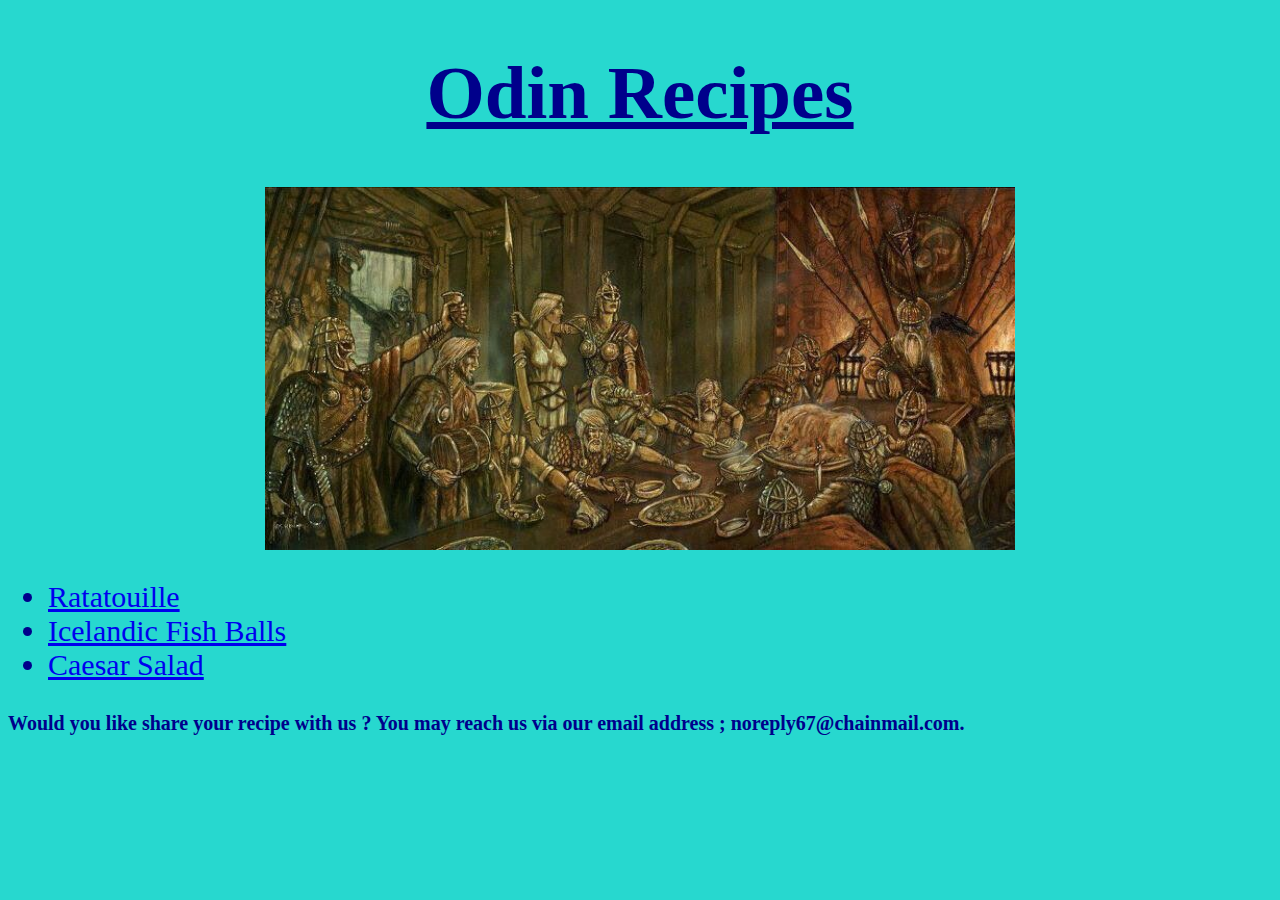
<file: index.html>
<!DOCTYPE html>

<html lang="en">
<head>
    <meta charset="utf-8">
    <title>Recipes</title>
    <link rel="stylesheet" href="css/style.css">
</head>


<body>
    <h1 class="header">Odin Recipes</h1>
    
    <img class="odin" src="img/feast.jpg" alt="A feast in Valhalla">
    
    <ul class="unordered">
        <li><a href="ratatouille.html">Ratatouille</a></li>
        <li><a href="icelandic-fish-balls.html">Icelandic Fish Balls</a></li>
        <li><a href="caesar-salad.html">Caesar Salad</a></li>
    </ul>
    <p class="para">Would you like share your recipe with us ? You may reach us via our email address ; noreply67@chainmail.com. </p>

</body>

</html>
</file>
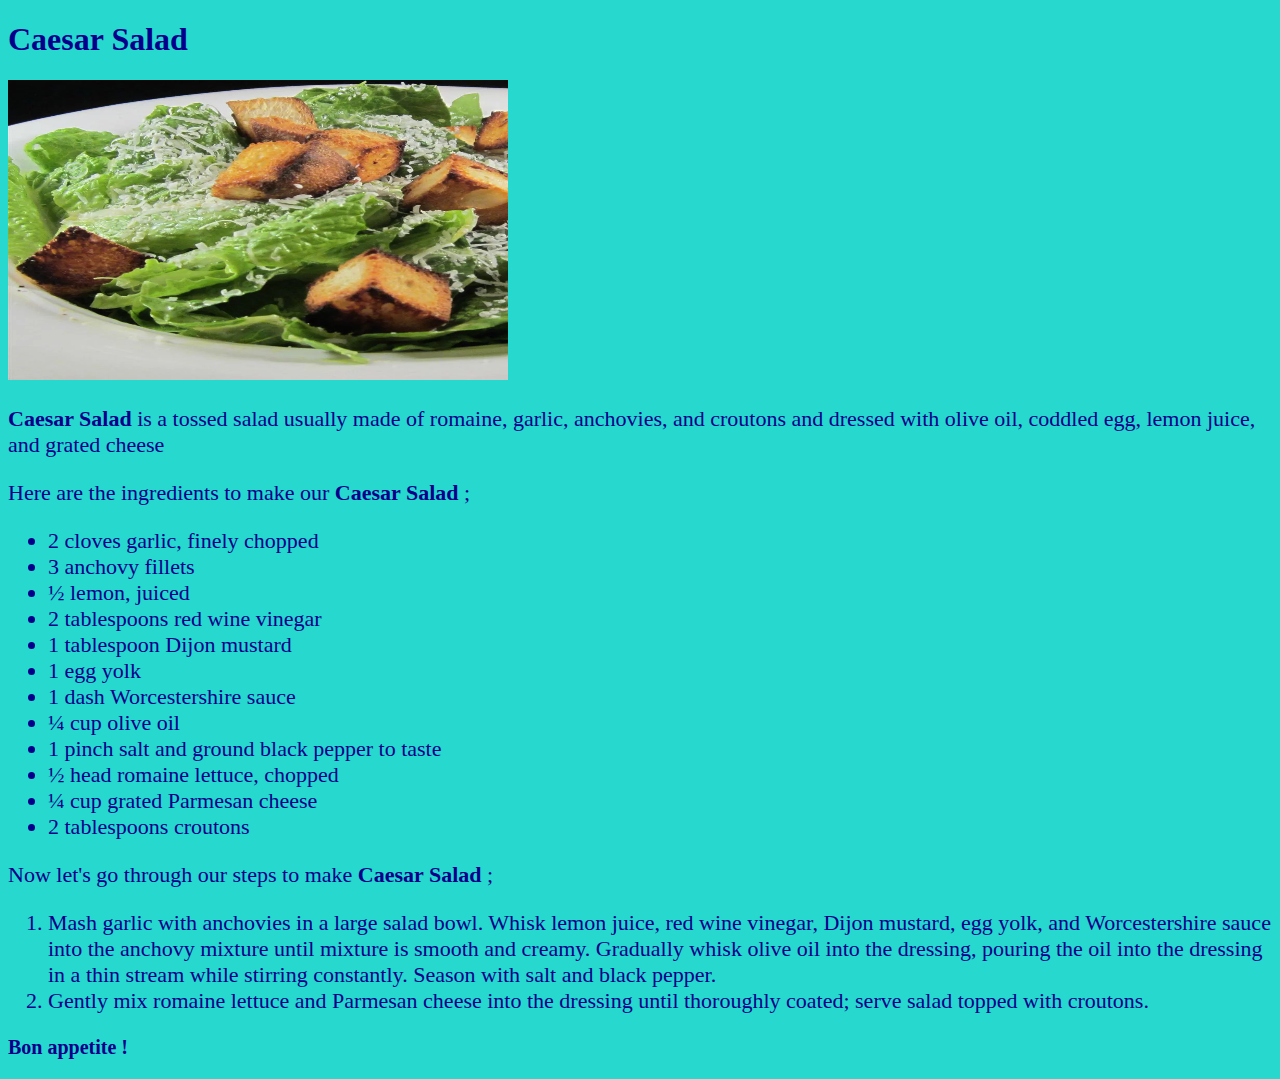
<file: caesar-salad.html>
<!DOCTYPE html>

<html lang="en">

<head>
    <meta charset="utf-8">
    <title>Caesar Salad</title>
    <link rel="stylesheet" href="css/style.css">
</head>

<body>
    <h1>Caesar Salad</h1>
    
    <img class="picthree" src="img/caesar-salad.jpg" alt="A tasty salad with cheese on it">

    <p class="listo"><strong>Caesar Salad</strong> is a tossed salad usually made of romaine, garlic, anchovies, and croutons and dressed with olive oil, coddled egg, lemon juice, and grated cheese</p>
    <p class="listo">Here are the ingredients to make our <strong>Caesar Salad</strong> ;</p>

    <ul class="listo">
        <li>2 cloves garlic, finely chopped</li>
        <li>3 anchovy fillets</li>
        <li>½ lemon, juiced</li>
        <li>2 tablespoons red wine vinegar</li>
        <li>1 tablespoon Dijon mustard</li>
        <li>1 egg yolk</li>
        <li>1 dash Worcestershire sauce</li>
        <li>¼ cup olive oil</li>
        <li>1 pinch salt and ground black pepper to taste</li>
        <li>½ head romaine lettuce, chopped</li>
        <li>¼ cup grated Parmesan cheese</li>
        <li>2 tablespoons croutons</li>
    </ul>

    <p class="listo">Now let's go through our steps to make <strong>Caesar Salad</strong> ;</p>

    <ol class="listo">
        <li>Mash garlic with anchovies in a large salad bowl. Whisk lemon juice, red wine vinegar, Dijon mustard, egg yolk, and Worcestershire sauce into the anchovy mixture until mixture is smooth and creamy. Gradually whisk olive oil into the dressing, pouring the oil into the dressing in a thin stream while stirring constantly. Season with salt and black pepper.</li>
        <li>Gently mix romaine lettuce and Parmesan cheese into the dressing until thoroughly coated; serve salad topped with croutons.</li>

    </ol>

    <p class="rata">Bon appetite !</p>


</body>

</html>
</file>
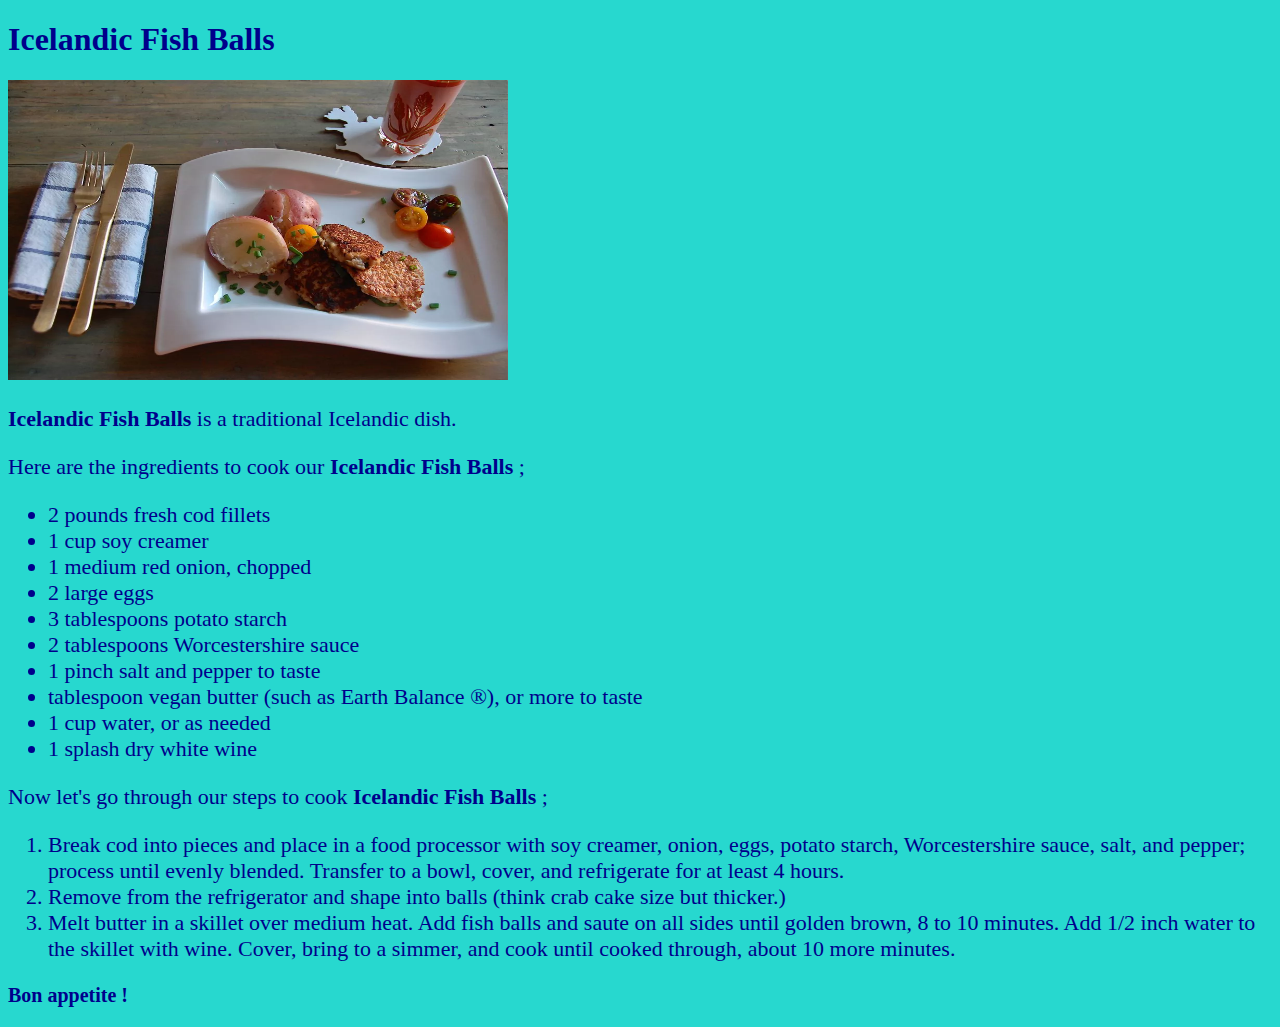
<file: icelandic-fish-balls.html>
<!DOCTYPE html>

<html lang="en">

<head>
    <meta charset="utf-8">
    <title>Icelandic Fish Balls</title>
    <link rel="stylesheet" href="css/style.css">
</head>

<body>
    <h1>Icelandic Fish Balls</h1>

    <img class="pictwo" src="img/icelandic-fish-balls.jpg" alt="A tasty fish ball">

    <p class="listo"><strong>Icelandic Fish Balls</strong> is a traditional Icelandic dish.</p>
    <p class="listo">Here are the ingredients to cook our <strong>Icelandic Fish Balls</strong> ;</p>

    <ul class="listo">
        <li>2 pounds fresh cod fillets</li>
        <li>1 cup soy creamer</li>
        <li>1 medium red onion, chopped</li>
        <li>2 large eggs</li>
        <li>3 tablespoons potato starch</li>
        <li>2 tablespoons Worcestershire sauce</li>
        <li>1 pinch salt and pepper to taste</li>
        <li>tablespoon vegan butter (such as Earth Balance ®), or more to taste</li>
        <li>1 cup water, or as needed</li>
        <li>1 splash dry white wine</li>

    </ul>

<p class="listo">Now let's go through our steps to cook <strong>Icelandic Fish Balls</strong> ;</p>

<ol class="listo">
    <li>Break cod into pieces and place in a food processor with soy creamer, onion, eggs, potato starch, Worcestershire sauce, salt, and pepper; process until evenly blended. Transfer to a bowl, cover, and refrigerate for at least 4 hours.</li>
    <li>Remove from the refrigerator and shape into balls (think crab cake size but thicker.)</li>
    <li>Melt butter in a skillet over medium heat. Add fish balls and saute on all sides until golden brown, 8 to 10 minutes. Add 1/2 inch water to the skillet with wine. Cover, bring to a simmer, and cook until cooked through, about 10 more minutes.</li>
</ol>

<p class="rata">Bon appetite !</p>


</body>

</html>
</file>
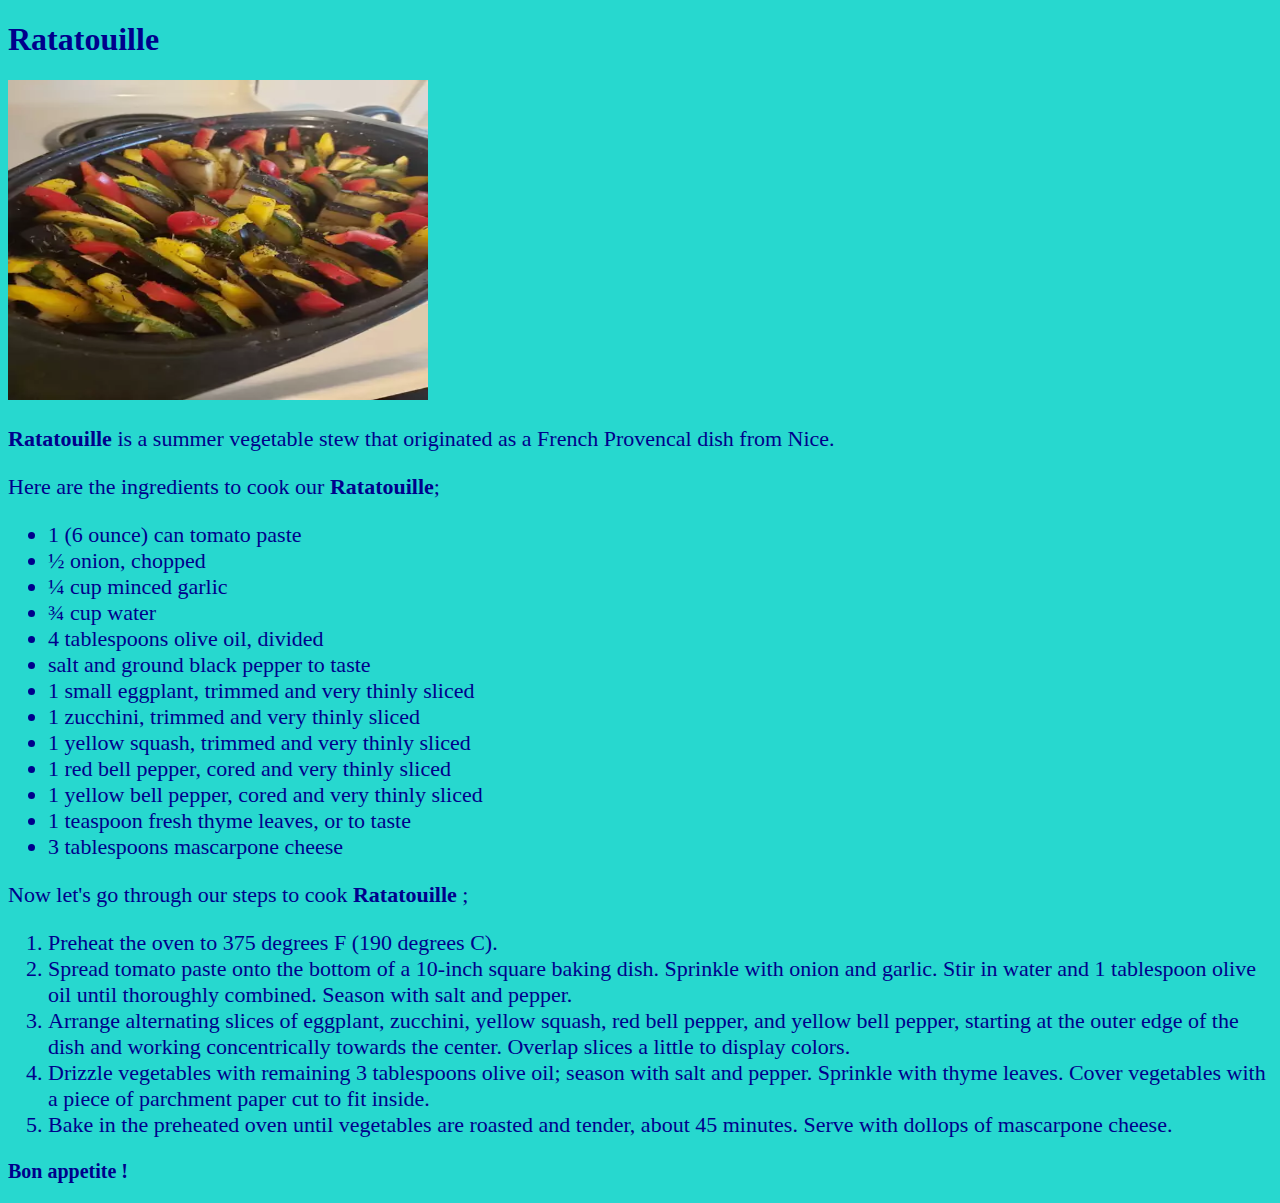
<file: ratatouille.html>
<!DOCTYPE html>

<html lang="en">

<head>
    <meta charset="utf-8">
    <title>Ratatouille</title>
    <link rel="stylesheet" href="css/style.css">
</head>

<body>
    <h1>Ratatouille</h1>
    
    <img class="picone" src="img/ratatouille.jpg" alt="A nice vegetable stew">
    

    <p class="listo"><strong>Ratatouille</strong> is a summer vegetable stew that originated as a French Provencal dish from Nice.</p>
    <p class="listo">Here are the ingredients to cook our <strong>Ratatouille</strong>;</p>

    <ul class="listo">
        <li>1 (6 ounce) can tomato paste</li>
        <li>½ onion, chopped</li>
        <li>¼ cup minced garlic</li>
        <li>¾ cup water</li>
        <li>4 tablespoons olive oil, divided</li>
        <li>salt and ground black pepper to taste</li>
        <li>1 small eggplant, trimmed and very thinly sliced</li>
        <li>1 zucchini, trimmed and very thinly sliced</li>
        <li>1 yellow squash, trimmed and very thinly sliced</li>
        <li>1 red bell pepper, cored and very thinly sliced</li>
        <li>1 yellow bell pepper, cored and very thinly sliced</li>
        <li>1 teaspoon fresh thyme leaves, or to taste</li>
        <li>3 tablespoons mascarpone cheese</li>

    </ul>

    <p class="listo">Now let's go through our steps to cook <strong>Ratatouille</strong> ;</p>

    <ol class="listo">
        <li>Preheat the oven to 375 degrees F (190 degrees C).</li>
        <li>Spread tomato paste onto the bottom of a 10-inch square baking dish. Sprinkle with onion and garlic. Stir in water and 1 tablespoon olive oil until thoroughly combined. Season with salt and pepper.</li>
        <li>Arrange alternating slices of eggplant, zucchini, yellow squash, red bell pepper, and yellow bell pepper, starting at the outer edge of the dish and working concentrically towards the center. Overlap slices a little to display colors.</li>
        <li>Drizzle vegetables with remaining 3 tablespoons olive oil; season with salt and pepper. Sprinkle with thyme leaves. Cover vegetables with a piece of parchment paper cut to fit inside.</li>
        <li>Bake in the preheated oven until vegetables are roasted and tender, about 45 minutes. Serve with dollops of mascarpone cheese.</li>

    </ol>

    <p class="rata">Bon appetite !</p> 

</body>

</html>
</file>
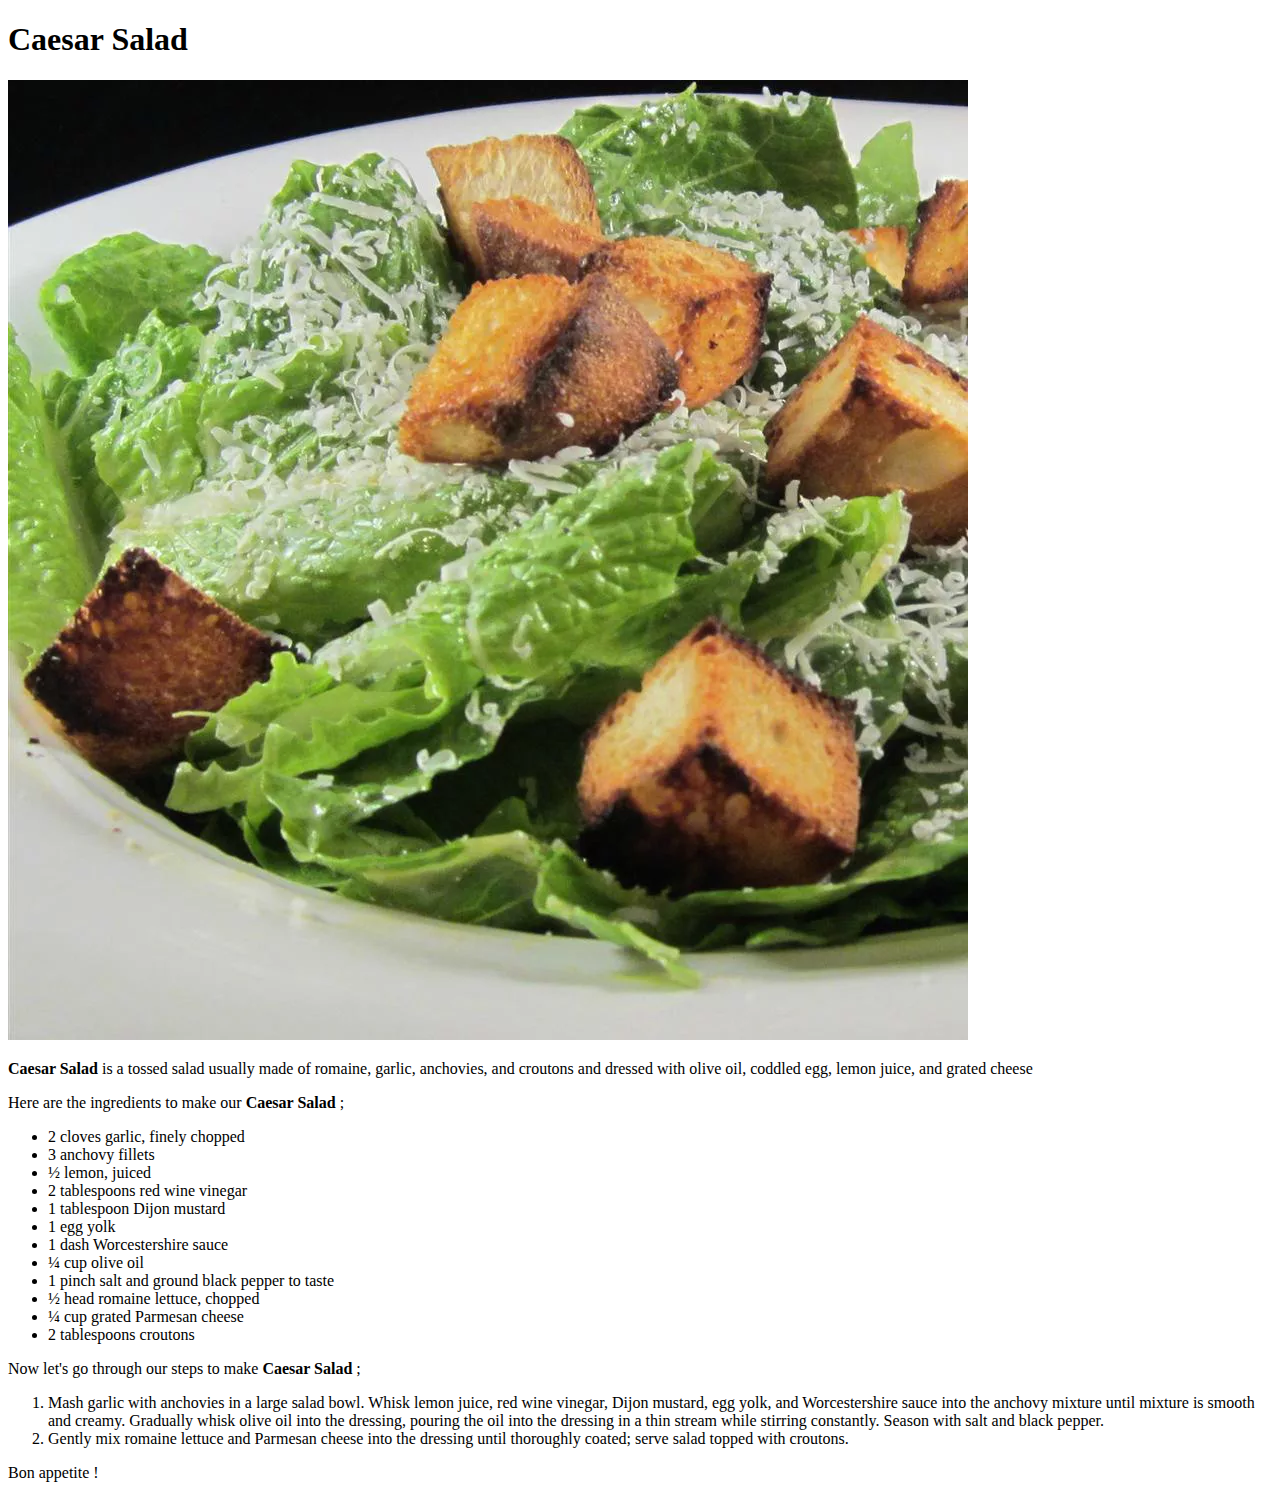
<file: recipes/caesar-salad.html>
<!DOCTYPE html>

<html lang="en">

<head>
    <meta charset="utf-8">
    <title>Caesar Salad</title>
</head>

<body>
    <h1>Caesar Salad</h1>
    
    <img src="img/caesar-salad.jpg" alt="A tasty salad with cheese on it">

    <p><strong>Caesar Salad</strong> is a tossed salad usually made of romaine, garlic, anchovies, and croutons and dressed with olive oil, coddled egg, lemon juice, and grated cheese</p>
    <p>Here are the ingredients to make our <strong>Caesar Salad</strong> ;</p>

    <ul>
        <li>2 cloves garlic, finely chopped</li>
        <li>3 anchovy fillets</li>
        <li>½ lemon, juiced</li>
        <li>2 tablespoons red wine vinegar</li>
        <li>1 tablespoon Dijon mustard</li>
        <li>1 egg yolk</li>
        <li>1 dash Worcestershire sauce</li>
        <li>¼ cup olive oil</li>
        <li>1 pinch salt and ground black pepper to taste</li>
        <li>½ head romaine lettuce, chopped</li>
        <li>¼ cup grated Parmesan cheese</li>
        <li>2 tablespoons croutons</li>
    </ul>

    <p>Now let's go through our steps to make <strong>Caesar Salad</strong> ;</p>

    <ol>
        <li>Mash garlic with anchovies in a large salad bowl. Whisk lemon juice, red wine vinegar, Dijon mustard, egg yolk, and Worcestershire sauce into the anchovy mixture until mixture is smooth and creamy. Gradually whisk olive oil into the dressing, pouring the oil into the dressing in a thin stream while stirring constantly. Season with salt and black pepper.</li>
        <li>Gently mix romaine lettuce and Parmesan cheese into the dressing until thoroughly coated; serve salad topped with croutons.</li>

    </ol>

    <p>Bon appetite !</p>


</body>

</html>
</file>
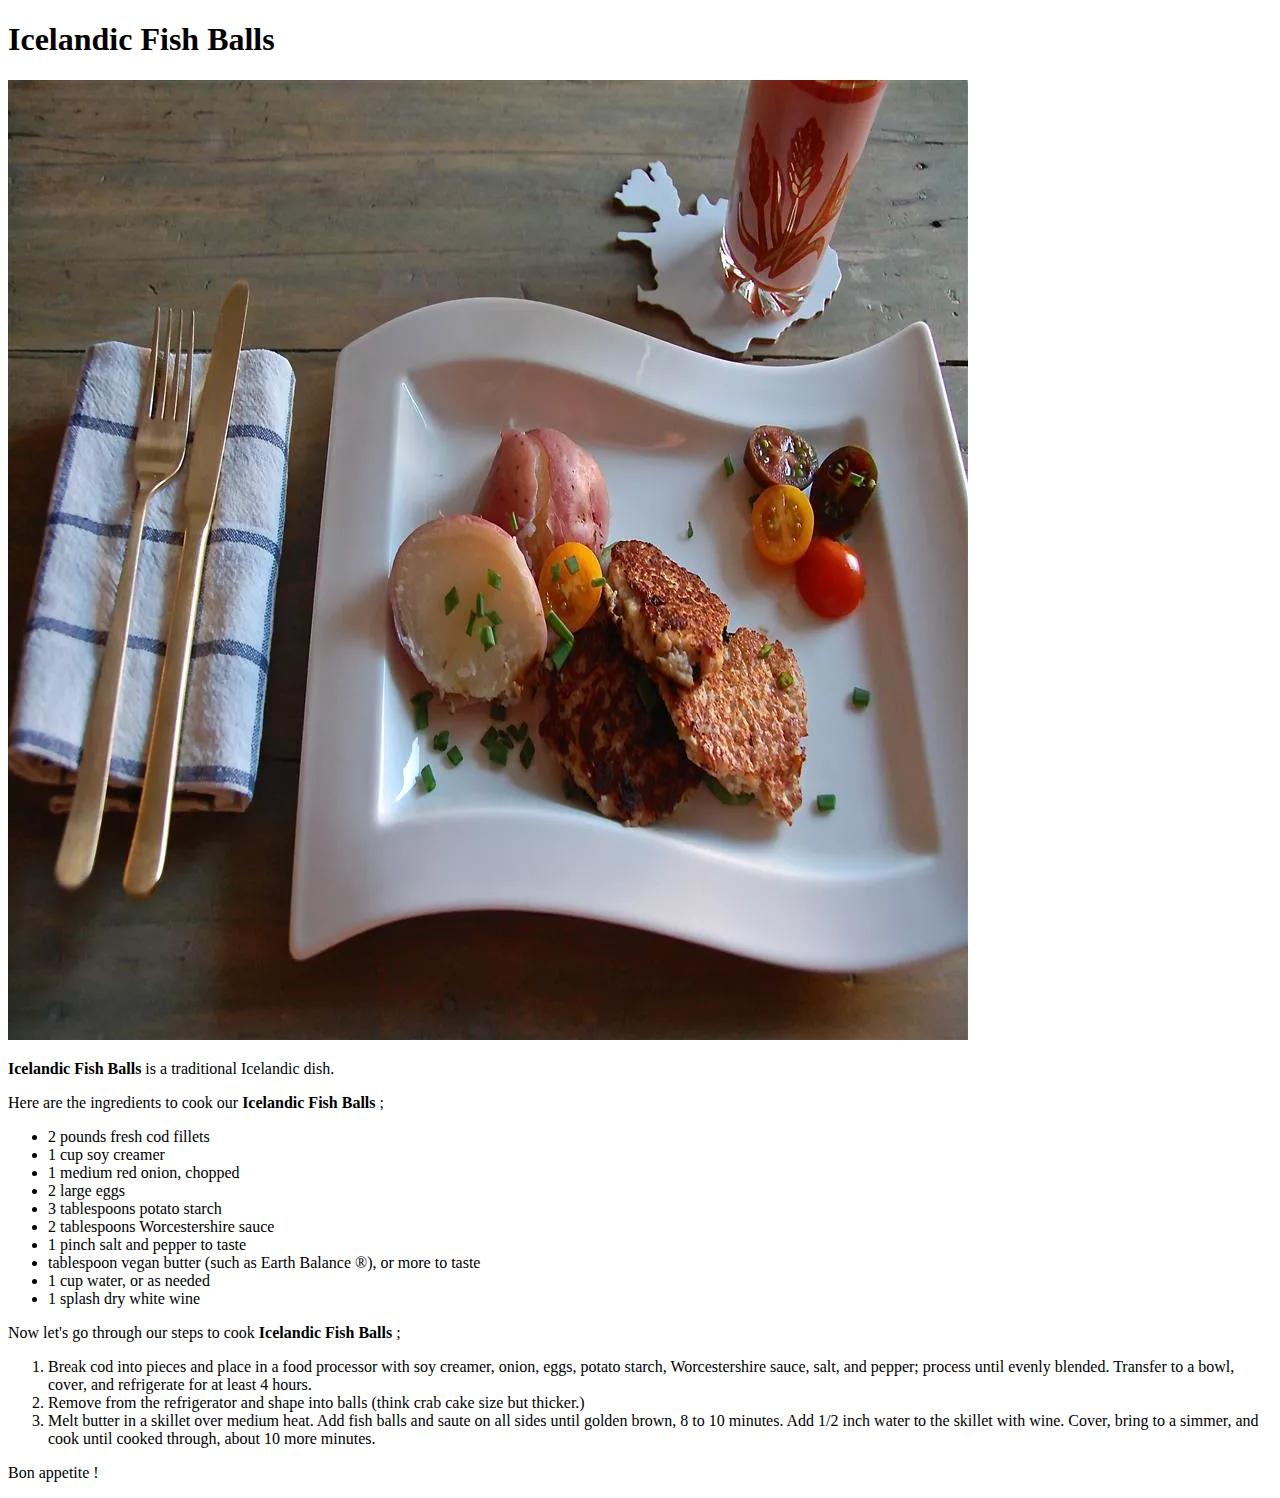
<file: recipes/icelandic-fish-balls.html>
<!DOCTYPE html>

<html lang="en">

<head>
    <meta charset="utf-8">
    <title>Icelandic Fish Balls</title>
</head>

<body>
    <h1>Icelandic Fish Balls</h1>

    <img src="img/icelandic-fish-balls.jpg" alt="A tasty fish ball">

    <p><strong>Icelandic Fish Balls</strong> is a traditional Icelandic dish.</p>
    <p>Here are the ingredients to cook our <strong>Icelandic Fish Balls</strong> ;</p>

    <ul>
        <li>2 pounds fresh cod fillets</li>
        <li>1 cup soy creamer</li>
        <li>1 medium red onion, chopped</li>
        <li>2 large eggs</li>
        <li>3 tablespoons potato starch</li>
        <li>2 tablespoons Worcestershire sauce</li>
        <li>1 pinch salt and pepper to taste</li>
        <li>tablespoon vegan butter (such as Earth Balance ®), or more to taste</li>
        <li>1 cup water, or as needed</li>
        <li>1 splash dry white wine</li>

    </ul>

<p>Now let's go through our steps to cook <strong>Icelandic Fish Balls</strong> ;</p>

<ol>
    <li>Break cod into pieces and place in a food processor with soy creamer, onion, eggs, potato starch, Worcestershire sauce, salt, and pepper; process until evenly blended. Transfer to a bowl, cover, and refrigerate for at least 4 hours.</li>
    <li>Remove from the refrigerator and shape into balls (think crab cake size but thicker.)</li>
    <li>Melt butter in a skillet over medium heat. Add fish balls and saute on all sides until golden brown, 8 to 10 minutes. Add 1/2 inch water to the skillet with wine. Cover, bring to a simmer, and cook until cooked through, about 10 more minutes.</li>
</ol>

<p>Bon appetite !</p>


</body>

</html>
</file>
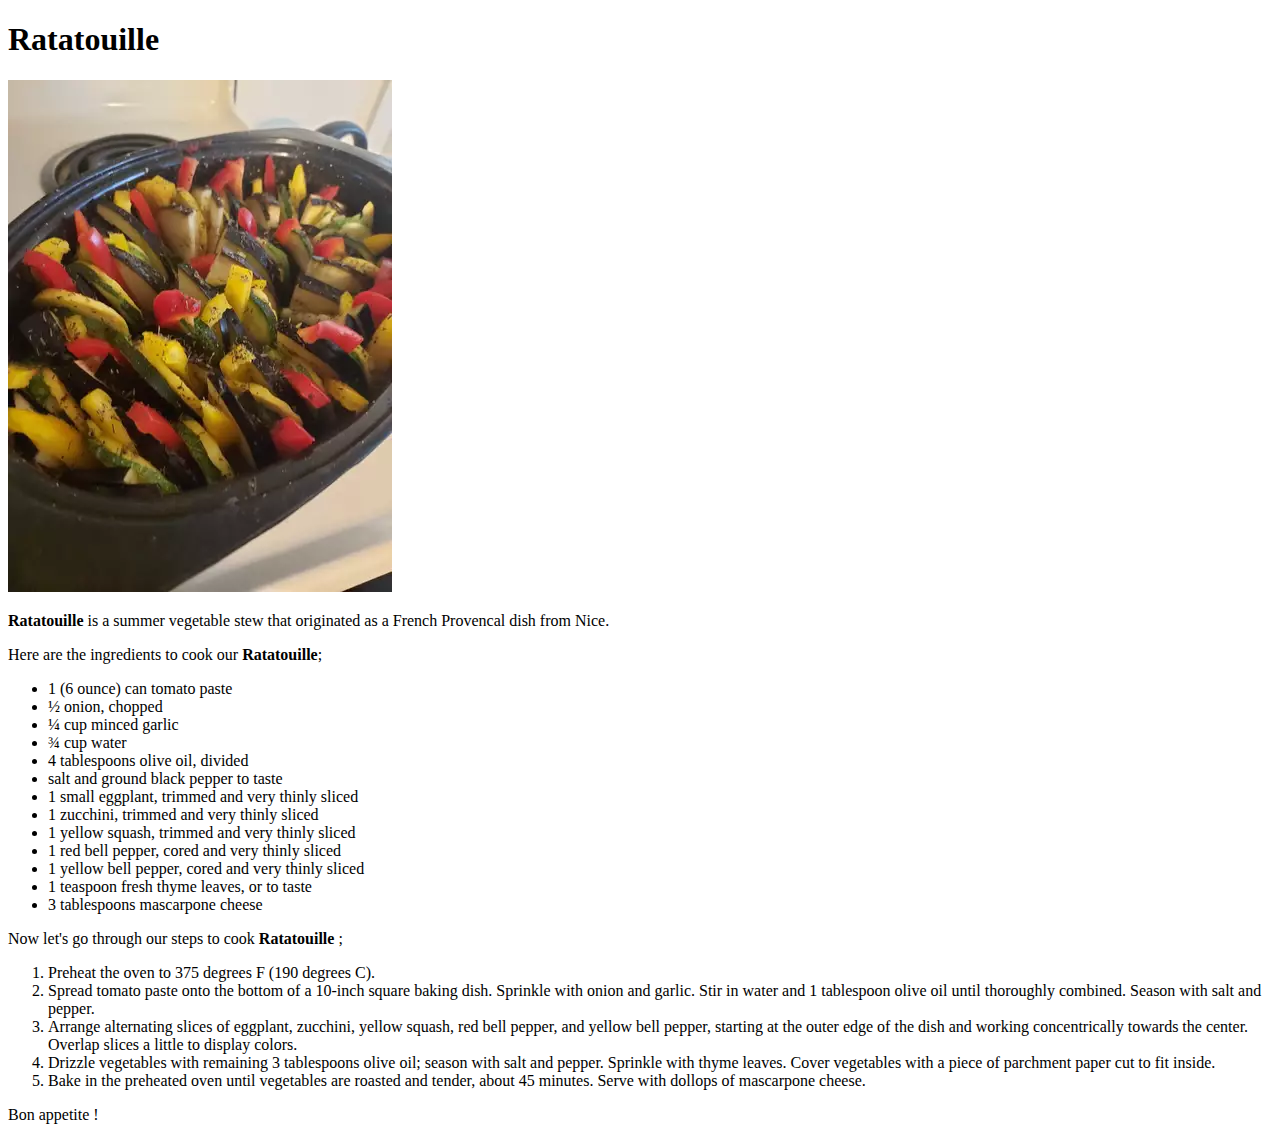
<file: recipes/ratatouille.html>
<!DOCTYPE html>

<html lang="en">

<head>
    <meta charset="utf-8">
    <title>Ratatouille</title>
</head>

<body>
    <h1>Ratatouille</h1>

    <img src="img/ratatouille.jpg" alt="A nice vegetable stew">


    <p><strong>Ratatouille</strong> is a summer vegetable stew that originated as a French Provencal dish from Nice.</p>
    <p>Here are the ingredients to cook our <strong>Ratatouille</strong>;</p>

    <ul>
        <li>1 (6 ounce) can tomato paste</li>
        <li>½ onion, chopped</li>
        <li>¼ cup minced garlic</li>
        <li>¾ cup water</li>
        <li>4 tablespoons olive oil, divided</li>
        <li>salt and ground black pepper to taste</li>
        <li>1 small eggplant, trimmed and very thinly sliced</li>
        <li>1 zucchini, trimmed and very thinly sliced</li>
        <li>1 yellow squash, trimmed and very thinly sliced</li>
        <li>1 red bell pepper, cored and very thinly sliced</li>
        <li>1 yellow bell pepper, cored and very thinly sliced</li>
        <li>1 teaspoon fresh thyme leaves, or to taste</li>
        <li>3 tablespoons mascarpone cheese</li>

    </ul>

    <p>Now let's go through our steps to cook <strong>Ratatouille</strong> ;</p>

    <ol>
        <li>Preheat the oven to 375 degrees F (190 degrees C).</li>
        <li>Spread tomato paste onto the bottom of a 10-inch square baking dish. Sprinkle with onion and garlic. Stir in water and 1 tablespoon olive oil until thoroughly combined. Season with salt and pepper.</li>
        <li>Arrange alternating slices of eggplant, zucchini, yellow squash, red bell pepper, and yellow bell pepper, starting at the outer edge of the dish and working concentrically towards the center. Overlap slices a little to display colors.</li>
        <li>Drizzle vegetables with remaining 3 tablespoons olive oil; season with salt and pepper. Sprinkle with thyme leaves. Cover vegetables with a piece of parchment paper cut to fit inside.</li>
        <li>Bake in the preheated oven until vegetables are roasted and tender, about 45 minutes. Serve with dollops of mascarpone cheese.</li>

    </ol>

    <p>Bon appetite !</p> 

</body>

</html>
</file>
<file: css/style.css>
body {
    background-color: rgb(39, 216, 207);
    color: darkblue;
    font-family: 'Times New Roman', Times, serif;
}

.header {
    font-size: 70px;
    font-weight: 800;
    
}

.unordered {
    font-size: 30px;

}

.para {
    font-size: 20px;
    font-weight: 600;

}

.picone {
    width: 420px;
    height: 320px;
    
}

.listo {
    font-size: 22px;
    
}

.rata {
    font-size: 20px;
    font-weight: bold;
}

.pictwo {
    height: 300px;
    width: 500px;
}

.picthree {
    height: 300px;
    width: 500px;
}

.header {
    text-align: center;
    font-size: 75px;
    text-decoration: underline;
    
}

.odin {
    display: block;
    margin-left: auto;
    margin-right: auto;
    width: 750px;
}
</file>
